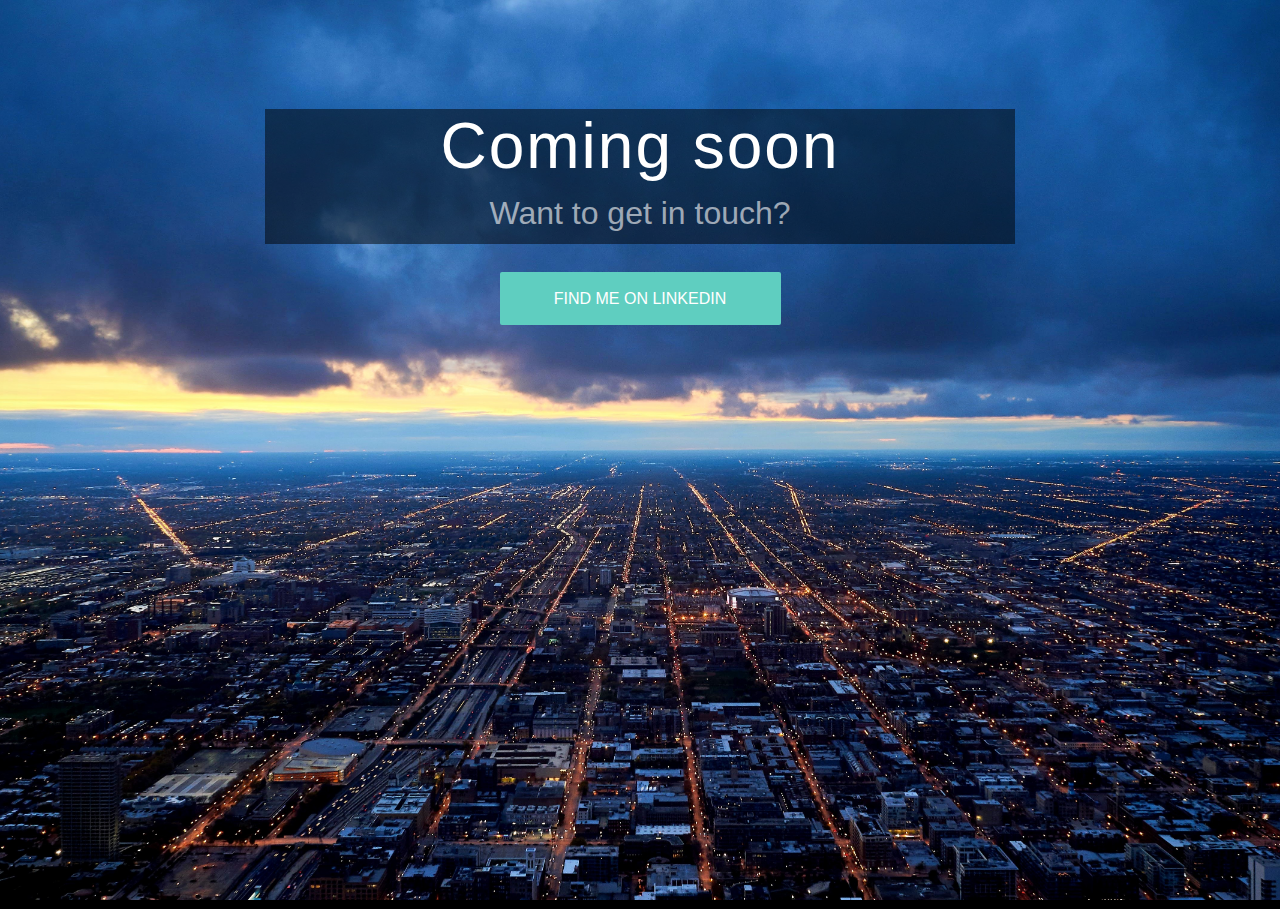
<file: index.html>
<!DOCTYPE html>
<html>
  <head>
    <meta charset="UTF-8">
    <title>chi-dev.org</title>
  <meta name="author" content="name">
  <meta name="description" content="description here">
  <meta name="keywords" content="keywords,here">
  <link rel="shortcut icon" href="images/favicon.png" type="image/vnd.microsoft.icon">
  <link rel="stylesheet" href="styles.css" type="text/css">
  <script type="text/javascript" src="https://ajax.googleapis.com/ajax/libs/jquery/1.7.1/jquery.min.js"></script>
  </head>
  <body>   
  <div class="wrapper">
    <div class="Nav">
     <ul>
         <li><a href="index.html" class="currentLink"></a></li>      
         <li><a href="#"></a></li>
     </ul>
<!--      <a href="index.html"><div class="logo"></div></a>     -->
     </div>     
      <div class="content">
          <div class="main">
     <h1 class="main">Coming soon</h1>
          <p class="main">Want to get in touch?</p>
              </div>
                    <a class="main" href="https://www.linkedin.com/in/dreaoca/">Find me on LinkedIn</a>
    </div>  
      
      <div class="jump"></div>
      </div><!--background div end-->
      
      <footer role="contentinfo"><p></p></footer>
  </body>
</html>
</file>
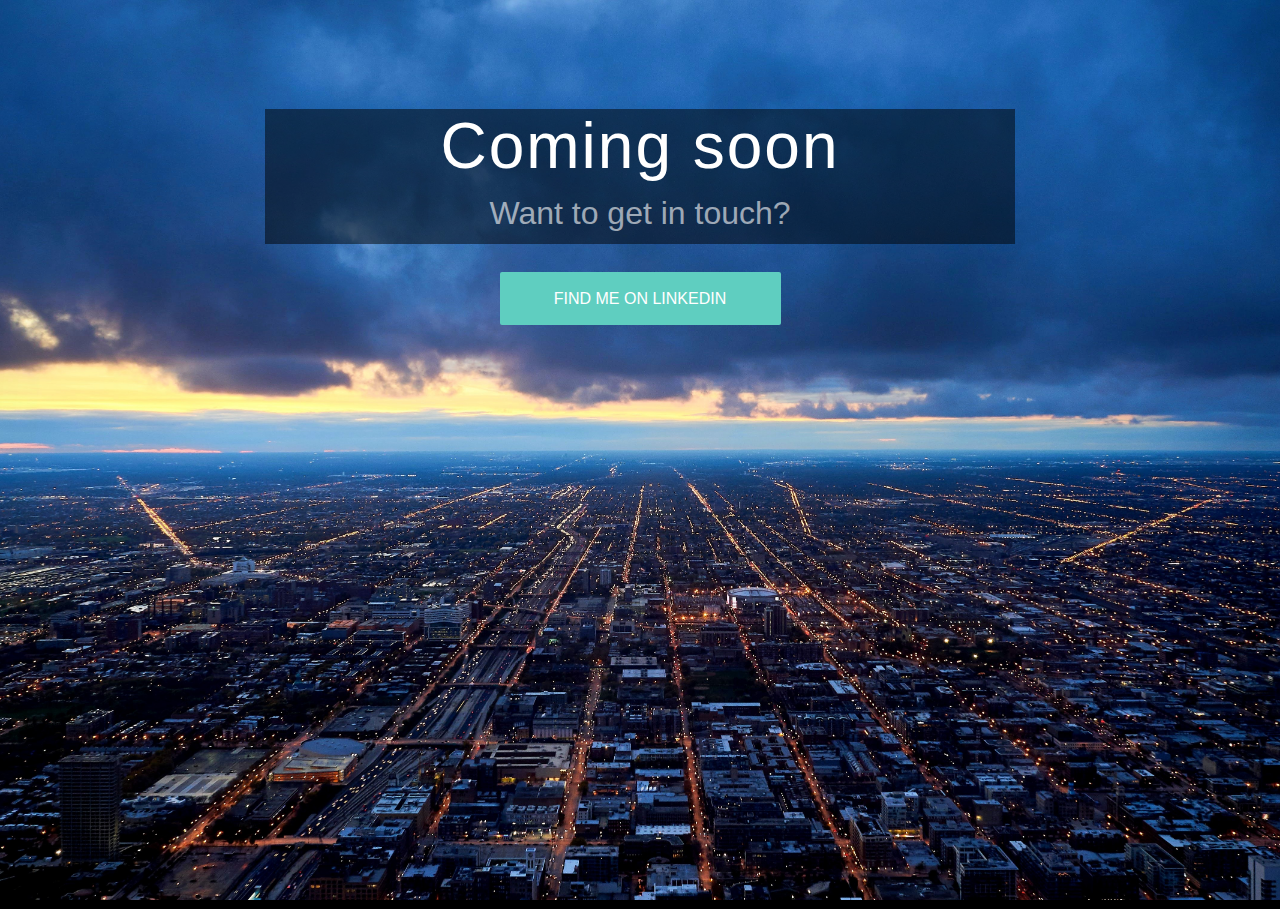
<file: construction.html>
<!DOCTYPE html>
<html>
  <head>
    <meta charset="UTF-8">
    <title>chi-dev.org</title>
  <meta name="author" content="name">
  <meta name="description" content="description here">
  <meta name="keywords" content="keywords,here">
  <link rel="shortcut icon" href="images/favicon.png" type="image/vnd.microsoft.icon">
  <link rel="stylesheet" href="cStyles.css" type="text/css">
  <script type="text/javascript" src="https://ajax.googleapis.com/ajax/libs/jquery/1.7.1/jquery.min.js"></script>
  </head>
  <body>   
  <div class="wrapper">
    <div class="Nav">
     <ul>
         <li><a href="construction.html" class="currentLink"></a></li>      
         <li><a href="#"></a></li>
     </ul>
<!--      <a href="index.html"><div class="logo"></div></a>     -->
     </div>     
      <div class="content">
          <div class="main">
     <h1 class="main">Coming soon</h1>
          <p class="main">Want to get in touch?</p>
              </div>
                    <a class="main" href="https://www.linkedin.com/in/dreaoca/">Find me on LinkedIn</a>
    </div>  
      
      <div class="jump"></div>
      </div><!--background div end-->
      
      <footer role="contentinfo"><p></p></footer>
  </body>
</html>
</file>
<file: styles.css>
html, body, div, span, applet, object, iframe,
h1, h2, h3, h4, h5, h6, p, blockquote, pre,
a, abbr, acronym, address, big, cite, code,
del, dfn, em, img, ins, kbd, q, s, samp,
small, strike, strong, sub, sup, tt, var,
b, u, i, center,
dl, dt, dd, ol, ul, li,
fieldset, form, label, legend,
table, caption, tbody, tfoot, thead, tr, th, td,
article, aside, canvas, details, embed, 
figure, figcaption, footer, header, hgroup, 
menu, nav, output, ruby, section, summary,
time, mark, audio, video {
    margin: 0;
    padding: 0;
    border: 0;
    font-size: 100%;
    font: inherit;
    vertical-align: baseline;
}

html {
    text-rendering: optimizeLegibility;
}

body, html {
    font-family: 'Open Sans', sans-serif;
    height: 100%;
}



body {
    font-family: 'Open Sans', sans-serif;
    background: url(images/dimitry-anikin-383628.jpg) no-repeat center center;
    background-size: cover;
    background-position: center center;
    background-color: #000;
}


h1, h2, p, li, a {
    font-weight: 300;
    color: #444;
}

p, li {
    font-size: 1em;
}

p {
    line-height: 135%;
    margin-bottom: 1.5em;
}

h1 {
    font-size: 2em;
    letter-spacing: 2px;
}

h2 {
    line-height: 2.5;
    font-size: 1.5em;
}

div.main {
    display: block;
    position: relative;
    top: 100px;
    background: rgba(0,0,0,.5);
    text-align: center;
    margin: 1vh 15px;
    margin-right: auto;
    margin-left: auto;
    width: 750px;
    
}

div.main h1 {
    color: #ffffff;
    font-size: 4em;
    text-align: center;
}

div.main p {
    color: rgba(255,255,255,0.60);
    font-size: 2em;
    text-align: center;
    padding: 1vh 15px;
}

a.main {
    background: transparent;
    text-align: center;
    position: relative;
    top: 80px;
    padding: 1.1em 3em;
    margin-top: 4px;
    text-transform: uppercase;
    text-decoration: none;
    border-radius: 2px;
    background: #5FCEC0;
    color: #fff;
    display: block;
    width: 185px;
    margin: 0 auto;
    transition: color 0.2s ease-in-out, box-shadow 0.2s ease-in-out, background 0.2s ease-in-out, opacity 0.2s ease-in-out;
}

a.main:hover {
    background: #3bbfaf;
    
}

div.Nav {
    position: fixed;
    top: 0;
    padding: 0 20px;
    z-index: 30;
    width: 100%;
    max-height: 100%;
    background: #222;
    color: #fff;
    min-height: 50px;
    float: right;
    display: none;
}

div.Nav ul {
    display: block;
    position: relative;
    margin-right: 50px;
    float: right;
}

div.Nav ul li {
        display: inline-block;
    padding: 15px;


}

div.Nav ul li a {
    text-decoration: none;
    color: #fff;

} 

div.jump {
    height: 200px;
    visibility: hidden; 
}
</file>
<file: cStyles.css>
html, body, div, span, applet, object, iframe,
h1, h2, h3, h4, h5, h6, p, blockquote, pre,
a, abbr, acronym, address, big, cite, code,
del, dfn, em, img, ins, kbd, q, s, samp,
small, strike, strong, sub, sup, tt, var,
b, u, i, center,
dl, dt, dd, ol, ul, li,
fieldset, form, label, legend,
table, caption, tbody, tfoot, thead, tr, th, td,
article, aside, canvas, details, embed, 
figure, figcaption, footer, header, hgroup, 
menu, nav, output, ruby, section, summary,
time, mark, audio, video {
    margin: 0;
    padding: 0;
    border: 0;
    font-size: 100%;
    font: inherit;
    vertical-align: baseline;
}

html {
    text-rendering: optimizeLegibility;
}

body, html {
    font-family: 'Open Sans', sans-serif;
    height: 100%;
}



body {
    font-family: 'Open Sans', sans-serif;
    background: url(images/dimitry-anikin-383628.jpg) no-repeat center center;
    background-size: cover;
    background-position: center center;
    background-color: #000;
}


h1, h2, p, li, a {
    font-weight: 300;
    color: #444;
}

p, li {
    font-size: 1em;
}

p {
    line-height: 135%;
    margin-bottom: 1.5em;
}

h1 {
    font-size: 2em;
    letter-spacing: 2px;
}

h2 {
    line-height: 2.5;
    font-size: 1.5em;
}

div.main {
    display: block;
    position: relative;
    top: 100px;
    background: rgba(0,0,0,.5);
    text-align: center;
    margin: 1vh 15px;
    margin-right: auto;
    margin-left: auto;
    width: 750px;
    
}

div.main h1 {
    color: #ffffff;
    font-size: 4em;
    text-align: center;
}

div.main p {
    color: rgba(255,255,255,0.60);
    font-size: 2em;
    text-align: center;
    padding: 1vh 15px;
}

a.main {
    background: transparent;
    text-align: center;
    position: relative;
    top: 80px;
    padding: 1.1em 3em;
    margin-top: 4px;
    text-transform: uppercase;
    text-decoration: none;
    border-radius: 2px;
    background: #5FCEC0;
    color: #fff;
    display: block;
    width: 185px;
    margin: 0 auto;
    transition: color 0.2s ease-in-out, box-shadow 0.2s ease-in-out, background 0.2s ease-in-out, opacity 0.2s ease-in-out;
}

a.main:hover {
    background: #3bbfaf;
    
}

div.Nav {
    position: fixed;
    top: 0;
    padding: 0 20px;
    z-index: 30;
    width: 100%;
    max-height: 100%;
    background: #222;
    color: #fff;
    min-height: 50px;
    float: right;
    display: none;
}

div.Nav ul {
    display: block;
    position: relative;
    margin-right: 50px;
    float: right;
}

div.Nav ul li {
        display: inline-block;
    padding: 15px;


}

div.Nav ul li a {
    text-decoration: none;
    color: #fff;

} 

div.jump {
    height: 200px;
    visibility: hidden; 
}
</file>
